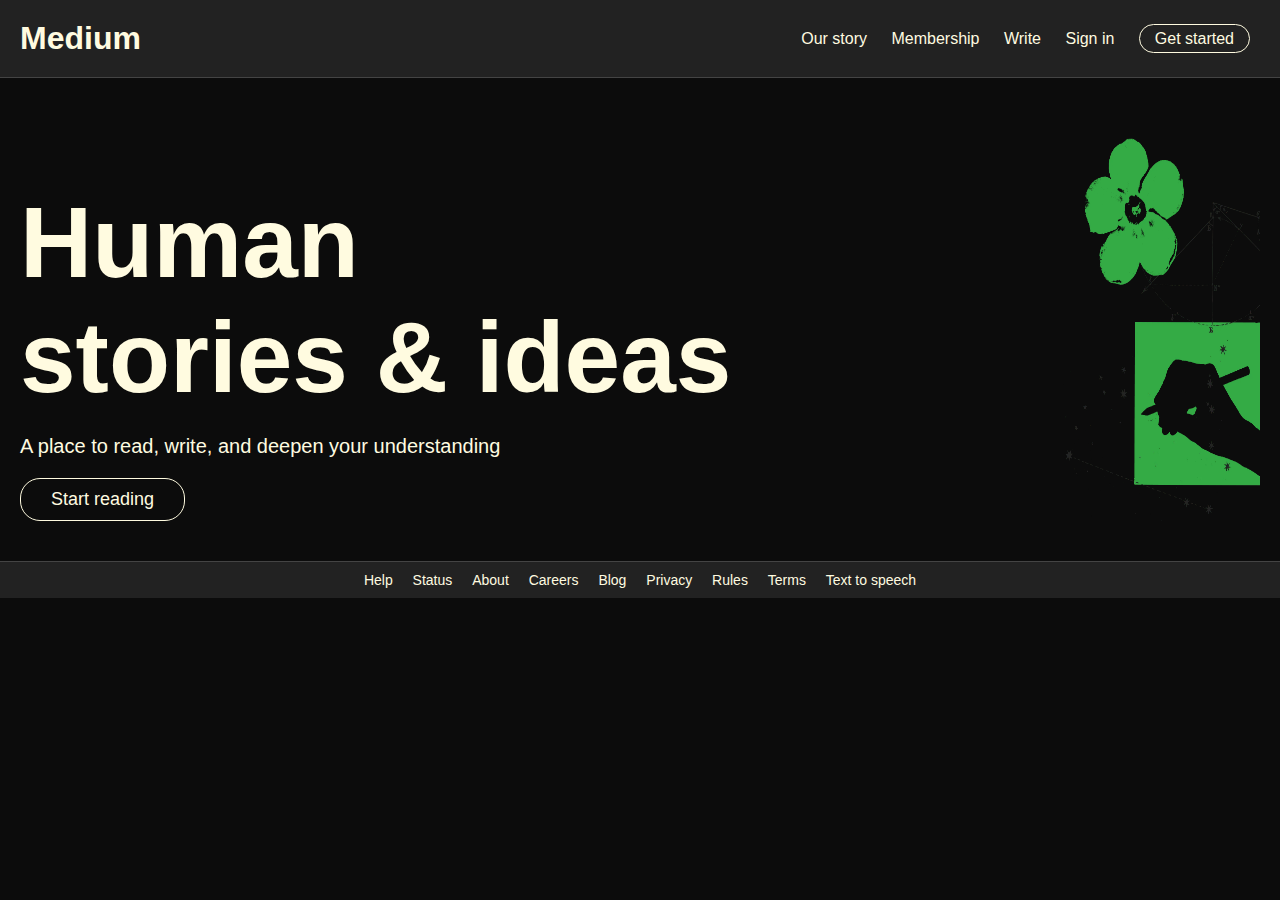
<file: CLONE_OF_THE_MEDIUM/index.html>
<!DOCTYPE html>
<html>
<head>
  <title>Medium Simple Clone</title>
  <link rel="stylesheet" href="style.css">
</head>
<body>
  <header class="header">
    <div class="logo">Medium</div>
    <nav class="nav">
      <a href="#">Our story</a>
      <a href="#">Membership</a>
      <a href="#">Write</a>
      <a href="#">Sign in</a>
      <a href="#" class="get-started">Get started</a>
    </nav>
  </header>
  <main class="main">
    <section class="main-content">
      <h1>Human<br>stories & ideas</h1>
      <p class="subtitle">A place to read, write, and deepen your understanding</p>
      <button class="start-btn">Start reading</button>
    </section>
    <img src="medium.webp" alt="Medium art" class="art">
  </main>
  <footer class="footer">
    <nav class="footer-nav">
      <a href="#">Help</a>
      <a href="#">Status</a>
      <a href="#">About</a>
      <a href="#">Careers</a>
      <a href="#">Blog</a>
      <a href="#">Privacy</a>
      <a href="#">Rules</a>
      <a href="#">Terms</a>
      <a href="#">Text to speech</a>
    </nav>
  </footer>
</body>
</html>
</file>
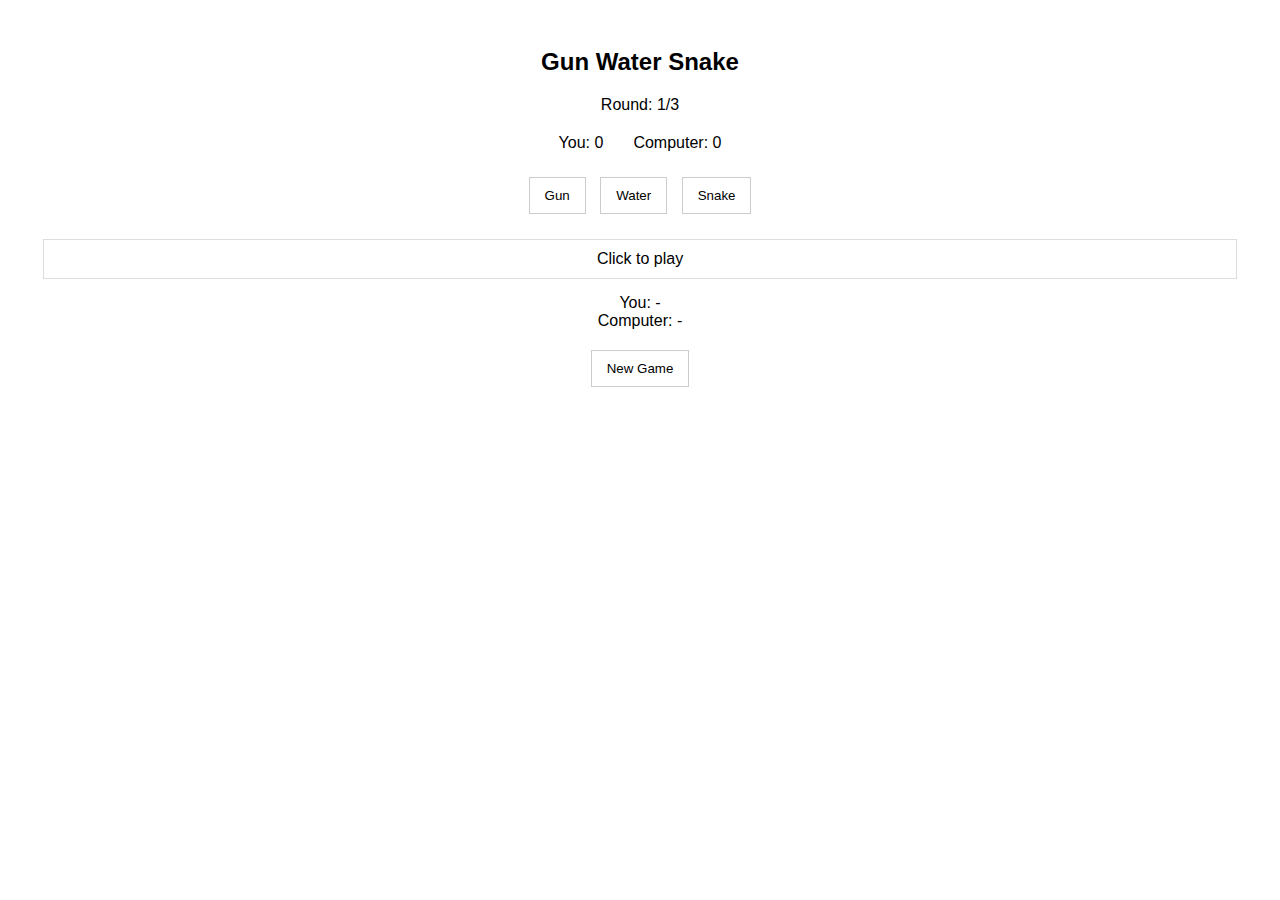
<file: Gun-Water-Snake/index.html>
<!DOCTYPE html>
<html>
<head>
    <title>Gun Water Snake</title>
    <link rel="stylesheet" href="style.css">
</head>
<body>
    <h2>Gun Water Snake</h2>
    
    <div>Round: <span id="round">1</span>/3</div>
    
    <div class="scores">
        <div>You: <span id="player">0</span></div>
        <div>Computer: <span id="computer">0</span></div>
    </div>
    
    <div class="buttons">
        <button onclick="play('gun')">Gun</button>
        <button onclick="play('water')">Water</button>
        <button onclick="play('snake')">Snake</button>
    </div>
    
    <div id="result">Click to play</div>
    
    <div class="moves">
        <div>You: <span id="pmove">-</span></div>
        <div>Computer: <span id="cmove">-</span></div>
    </div>
    
    <button onclick="reset()">New Game</button>

    <script src="script.js"></script>
</body>
</html>
</file>
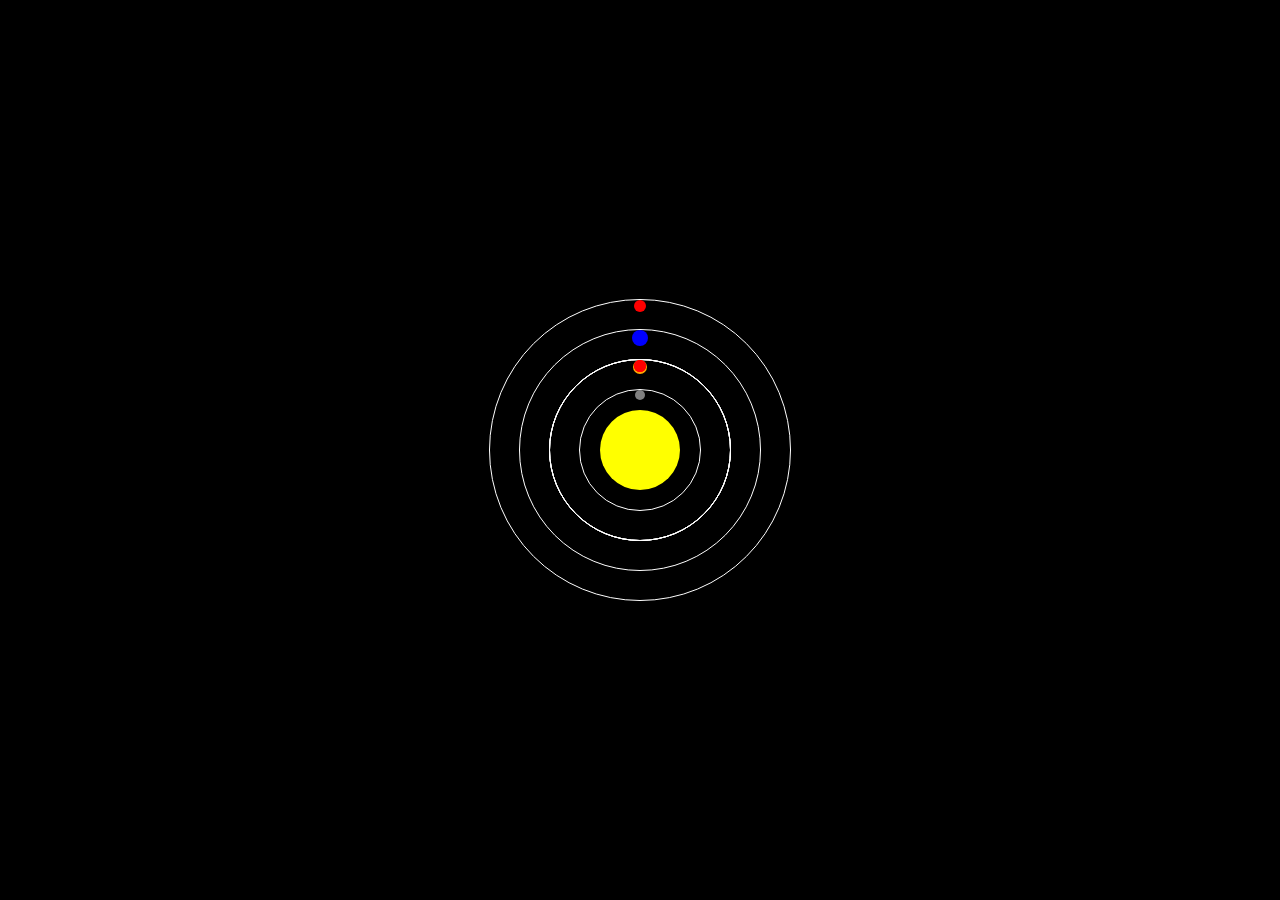
<file: SOLAR_SYSTEM/index.html>
<!DOCTYPE html>
<html>
<head>
  <title>Solar System</title>
  <link rel="stylesheet" href="style.css">
</head>
<body>
  <div class="sun"></div>

  <div class="orbit mercury">
    <div class="planet"></div>
  </div>

  <div class="orbit venus">
    <div class="planet"></div>
  </div>

  <div class="orbit earth">
    <div class="planet"></div>
  </div>

  <div class="orbit mars">
    <div class="planet"></div>
  </div>
  <div class="orbit jupiter">
    <div class="planet"></div>


  </div>  <div class="orbit Saturn">
    <div class="planet"></div>
  </div>


  <div class="orbit Uranus">
    <div class="planet"></div>
  </div>

</body>
</html>
</file>
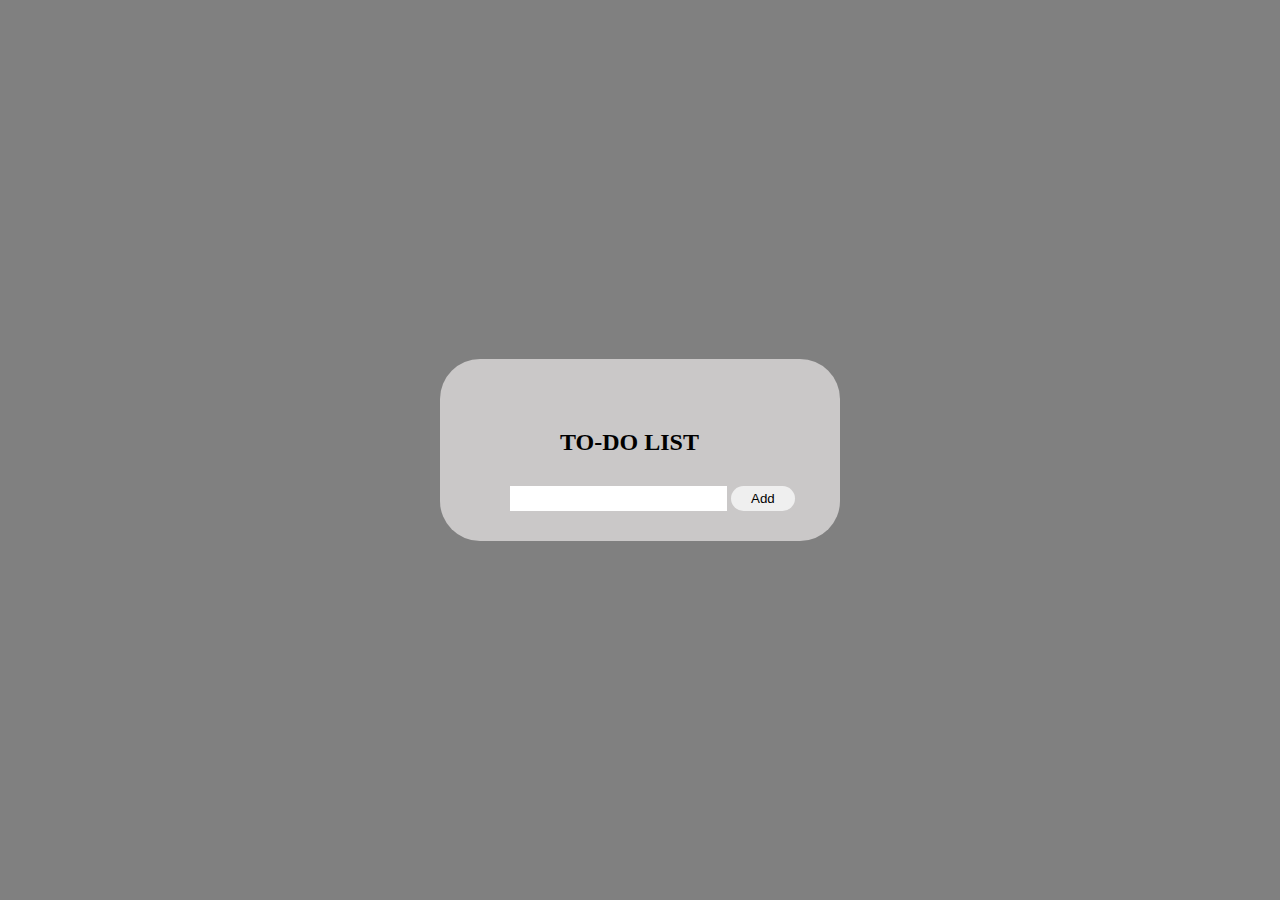
<file: TO DO LIST/index.html>
<!DOCTYPE html>
<html lang="en">
<head>
    <meta charset="UTF-8">
    <meta name="viewport" content="width=device-width, initial-scale=1.0">
    <title>Document</title>
    <link rel="stylesheet" href="style.css">
</head>
<body>
    <div class="container">
        <h2>TO-DO LIST</h2>
        <input id="inp" type="text">
        <button id="btn">Add</button>
        <ul id="list">

        </ul>
    </div>
    <script src="script.js"></script>
</body>
</html>
</file>
<file: CLONE_OF_THE_MEDIUM/style.css>
body {
  background: #0c0c0c;
  color: #fffbe0;
  font-family: Arial, sans-serif;
  margin: 0;
  padding: 0;
}

.header {
  padding: 20px;
  background: #222;
  border-bottom: 1px solid #444;
  display: flex;
  justify-content: space-between;
  align-items: center;
}
.logo {
  font-size: 32px;
  font-weight: bold;
}
.nav a {
  color: #fffbe0;
  text-decoration: none;
  margin: 0 10px;
}
.get-started {
  border: 1px solid #fffbe0;
  padding: 5px 15px;
  border-radius: 20px;
}
.main {
  padding: 40px 20px;
  display: flex;
  justify-content:space-between;
}
.main-content h1 {
    justify-content:space-around;
    font-size: 100px;
    margin-bottom: 20px;
}
.subtitle {
  font-size: 20px;
  margin-bottom: 20px;
}
.start-btn {
  background: none;
  color: #fffbe0;
  border: 1px solid #fffbe0;
  padding: 10px 30px;
  border-radius: 20px;
  font-size: 18px;
}
.art {
  width: 200px;
  margin-top: 20px;
  justify-content: center;
}
.footer {
  background: #222;
  color: #fffbe0;
  text-align: center;
  padding: 10px;
  font-size: 14px;
  border-top: 1px solid #444;
}
.footer-nav a {
  color: #fffbe0;
  text-decoration: none;
  margin: 0 8px;
}
</file>
<file: Gun-Water-Snake/style.css>
body {
    font-family: Arial;
    text-align: center;
    padding: 20px;
}

.scores {
    display: flex;
    justify-content: center;
    gap: 30px;
    margin: 20px;
}

.buttons {
    margin: 20px;
}

button {
    padding: 10px 15px;
    margin: 5px;
    border: 1px solid #ccc;
    background: white;
    cursor: pointer;
}

button:hover {
    background: #f0f0f0;
}

#result {
    margin: 15px;
    padding: 10px;
    border: 1px solid #ddd;
}

.moves {
    margin: 15px;
}
</file>
<file: SOLAR_SYSTEM/style.css>
body {
  background: black;
  margin: 0;
}

.sun {
  width: 80px;
  height: 80px;
  background: yellow;
  border-radius: 50%;
  position: absolute;
  top: 50%;
  left: 50%;
  margin-top: -40px;
  margin-left: -40px;
}

.orbit {
  border: 1px solid white;
  border-radius: 50%;
  position: absolute;
  top: 50%;
  left: 50%;
  transform: translate(-50%, -50%);
  animation: spin linear infinite;
}

.planet {
  border-radius: 50%;
  position: absolute;
  top: 0;
  left: 50%;
  transform: translateX(-50%);
}

.mercury {
  width: 120px;
  height: 120px;
  animation-duration: 5s;
}
.mercury .planet {
  width: 10px;
  height: 10px;
  background: gray;
}

.venus {
  width: 180px;
  height: 180px;
  animation-duration: 8s;
}
.venus .planet {
  width: 14px;
  height: 14px;
  background: orange;
}

.earth {
  width: 240px;
  height: 240px;
  animation-duration: 12s;
}
.earth .planet {
  width: 16px;
  height: 16px;
  background: blue;
}

.mars {
  width: 300px;
  height: 300px;
  animation-duration: 15s;
}
.mars .planet {
  width: 12px;
  height: 12px;
  background: red;
}
.jupiter {
  width: 180px;
  height: 180px;
  animation-duration: 8s;
}

.jupiter .planet {
  width: 12px;
  height: 12px;
  background: red;
}
.Saturn {
  width: 180px;
  height: 180px;
  animation-duration: 8s;
}

.Saturn .planet {
  width: 12px;
  height: 12px;
  background: red;
}
.Uranus {
  width: 180px;
  height: 180px;
  animation-duration: 8s;
}

.Uranus .planet {
  width: 12px;
  height: 12px;
  background: red;
}


@keyframes spin {
  from { transform: translate(-50%, -50%) rotate(0deg); }
  to   { transform: translate(-50%, -50%) rotate(360deg); }
}
</file>
<file: TO DO LIST/style.css>
*{
    margin: 0;
    padding: 0;
    box-sizing: border-box;
}
body{
    height: 100vh;
    width: 100vw;
    display: flex;
    align-items: center;
    justify-content: center;
    background-color: gray;
}

.container{
    height: auto;
    width: 400px;
    background-color: rgb(202, 200, 200);
    border-radius: 40px;

}
h2{
    margin-left: 30%;
    margin-top: 70px;
    margin-bottom: 30px;
}
input{
    margin-left: 70px;
    padding: 5px 20px;
    border: none;
}
button{
    padding: 5px 20px;
    border-radius: 40px;
    border: none;
}
ul{
    margin-left: 70px;
    margin-top: 30px;
    list-style: none;
}
li{
    width: 80%;
    border: 1px solid rgb(62, 61, 61);
    border-radius: 40px;
    display: flex;
    padding: 5px 20px;
    justify-content: space-between;
    color: black;
    margin: 5px;
}
.delBtn{
    border: none;
    border-radius: 40px;
    padding: 5px 10px;
    color: black;
    background-color: rgb(240, 105, 105);
}
.editBtn{
    border: none;
    border-radius: 40px;
    padding: 5px 10px;
    color: black;
    background-color: rgb(114, 240, 105);
}
</file>
